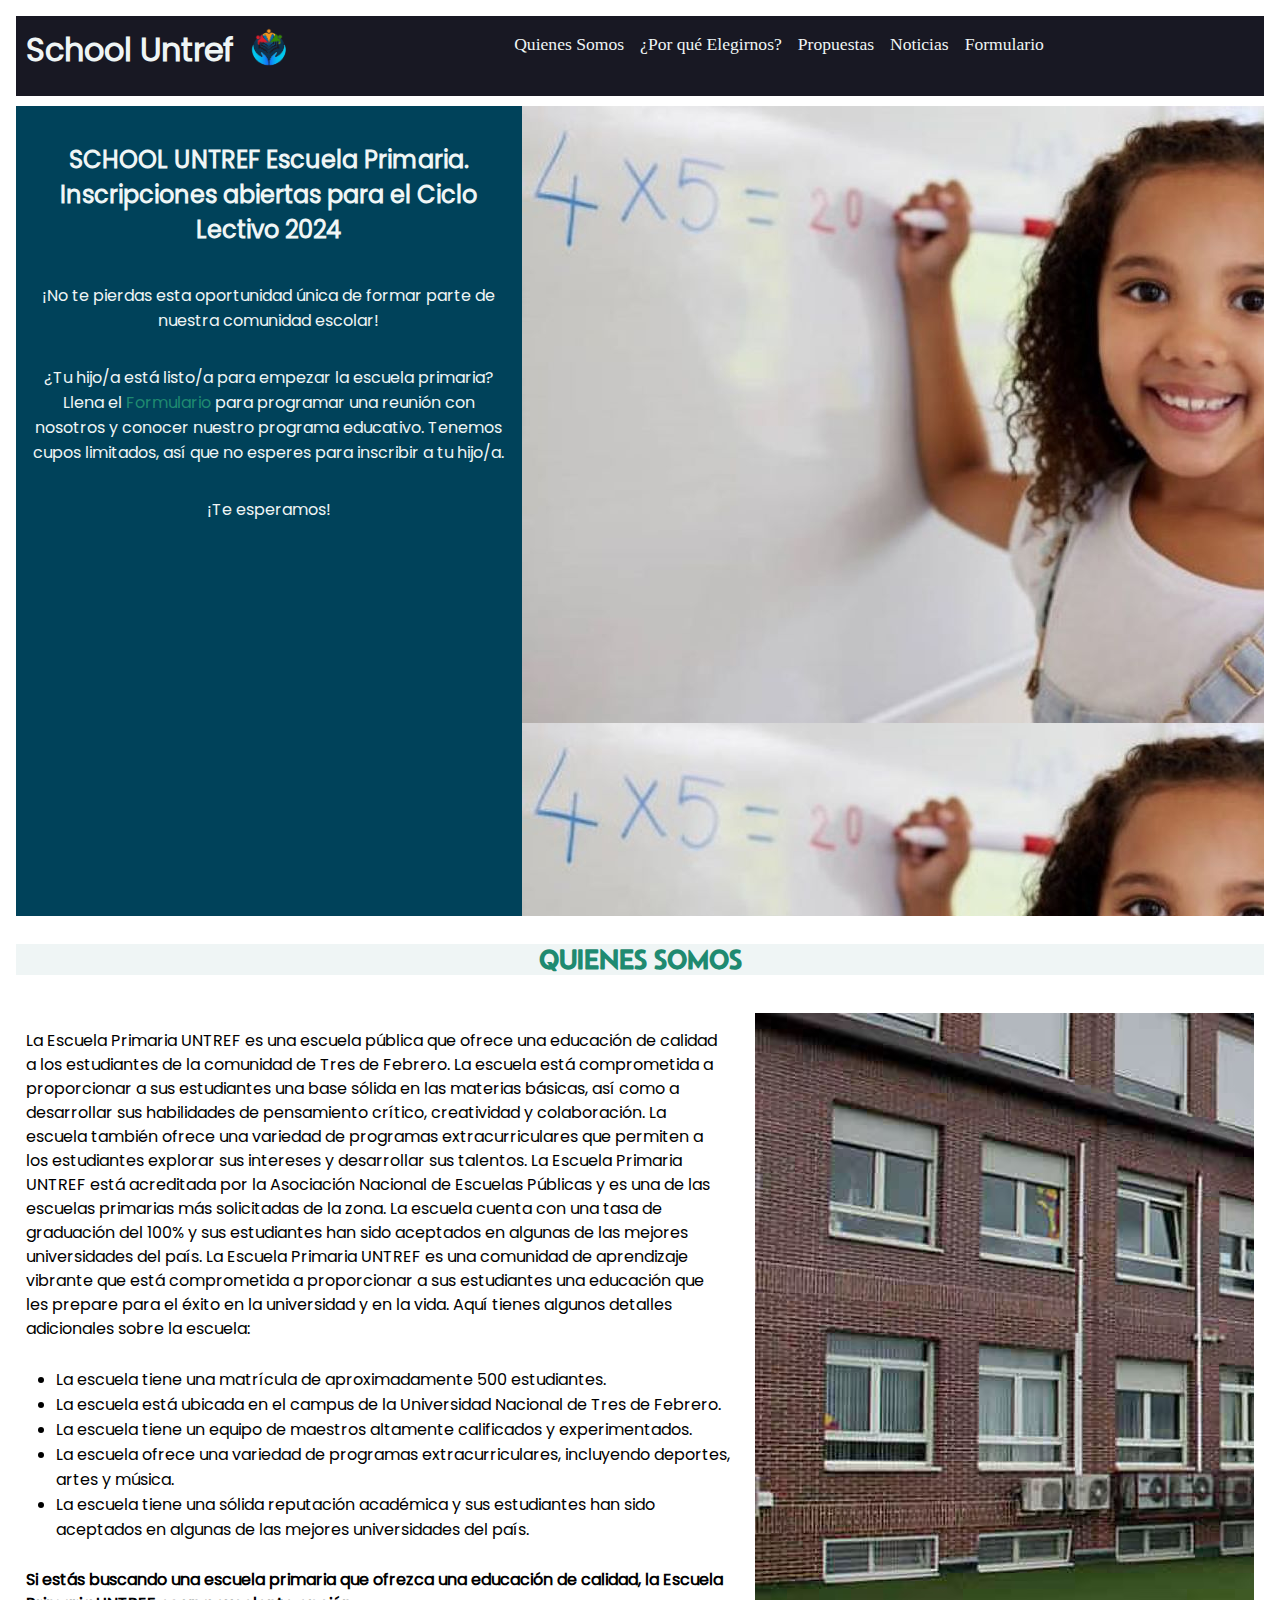
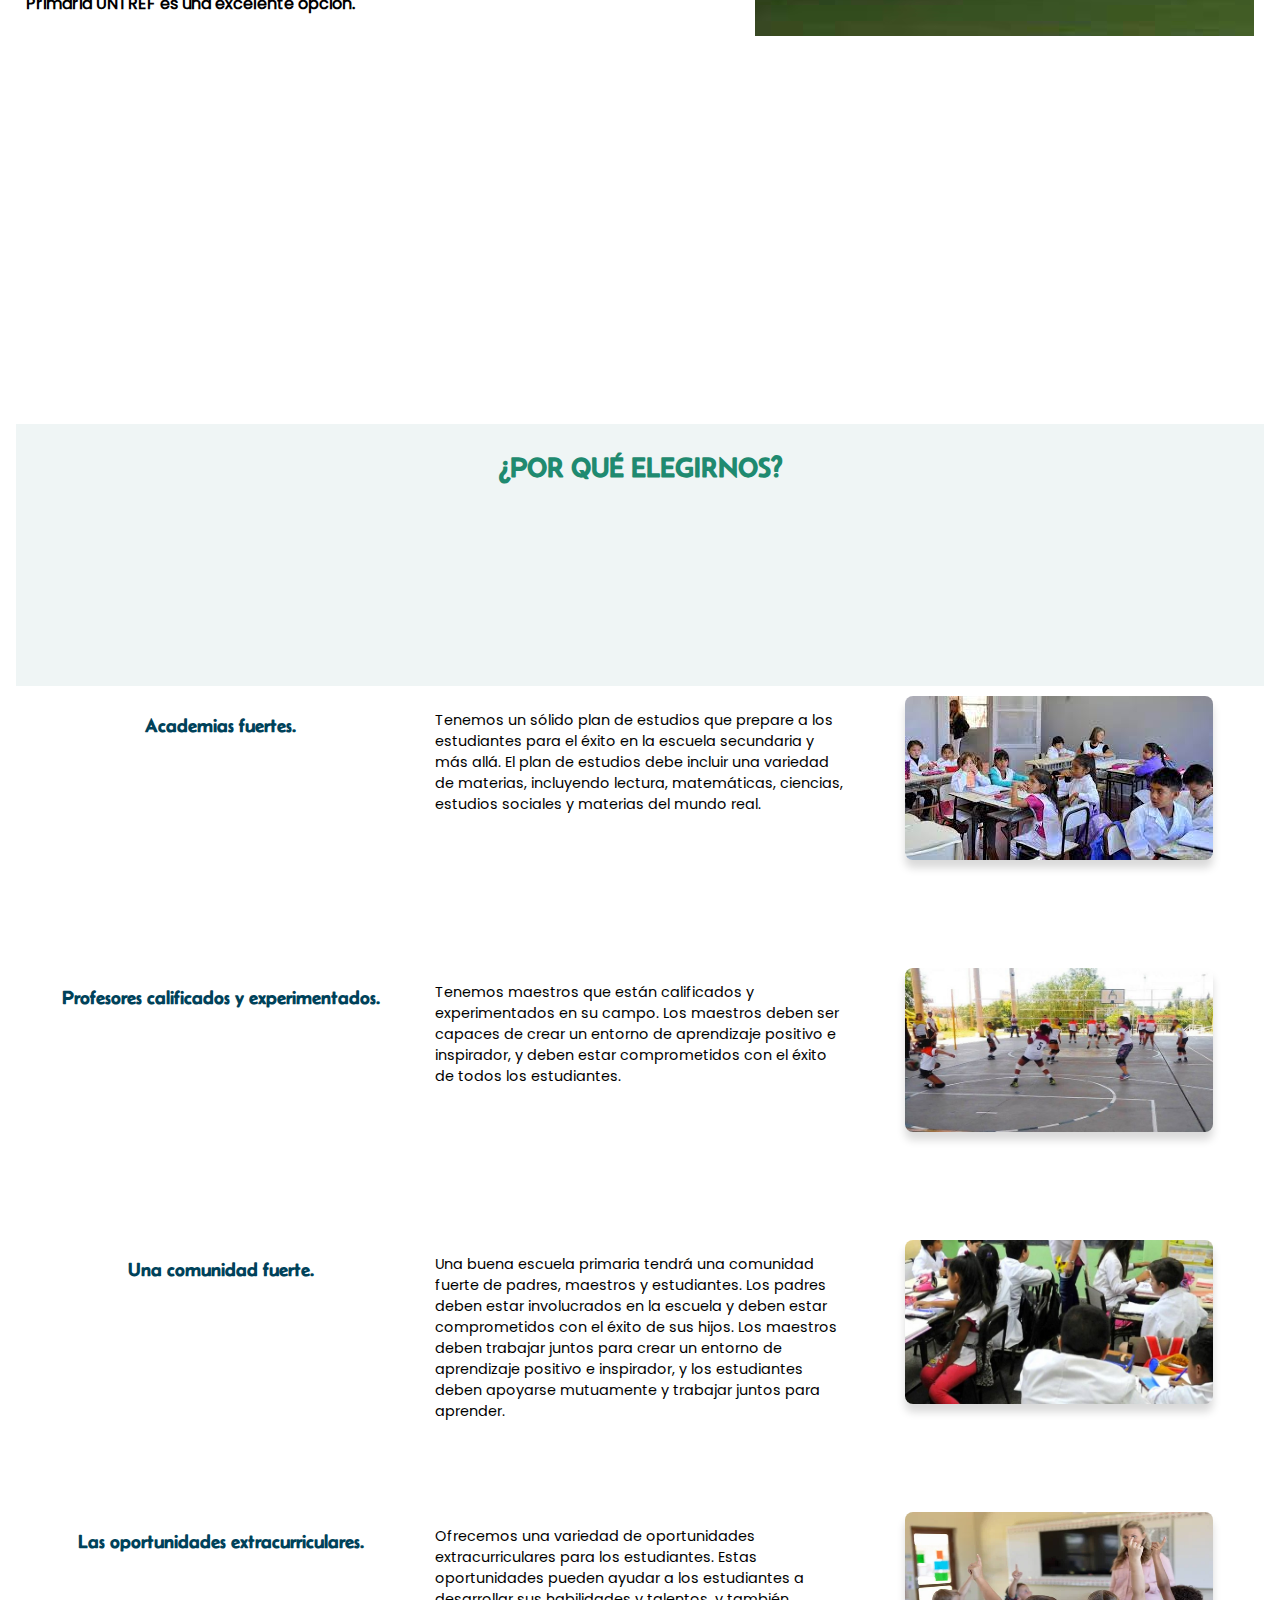
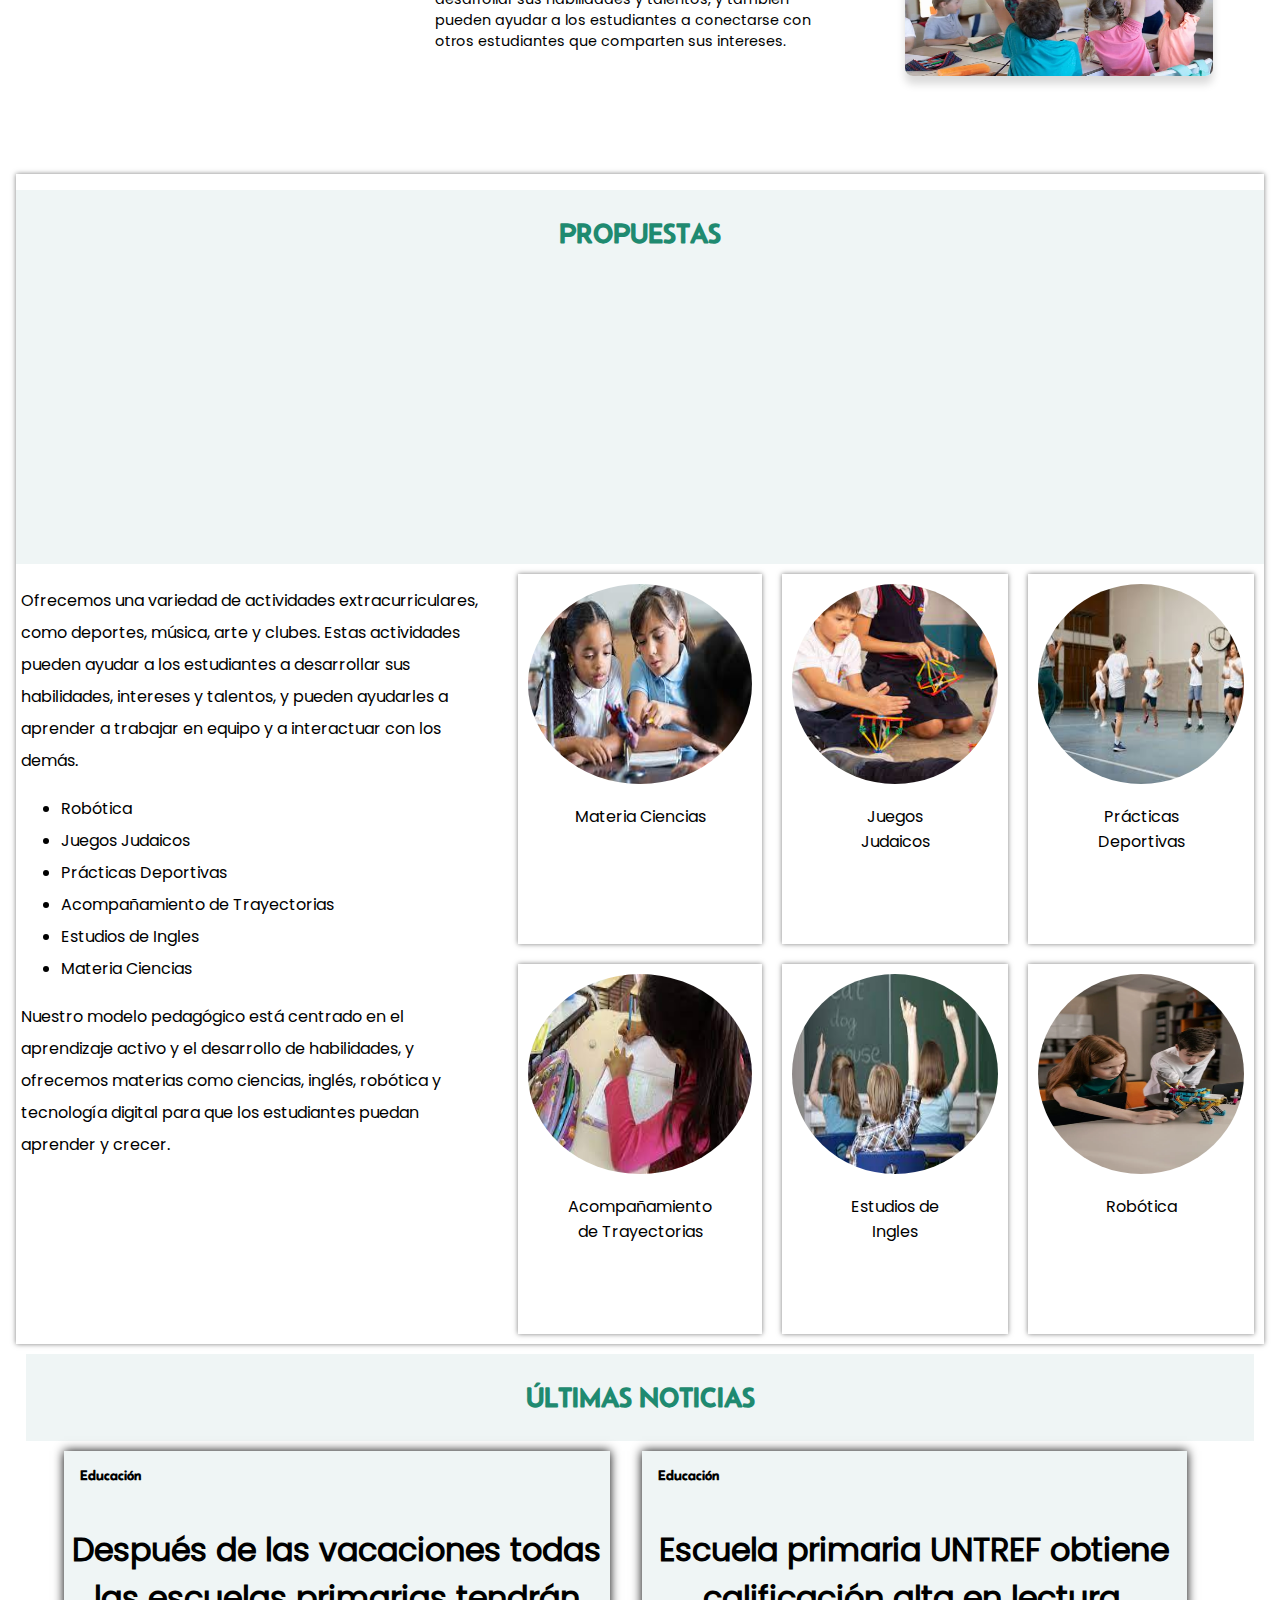
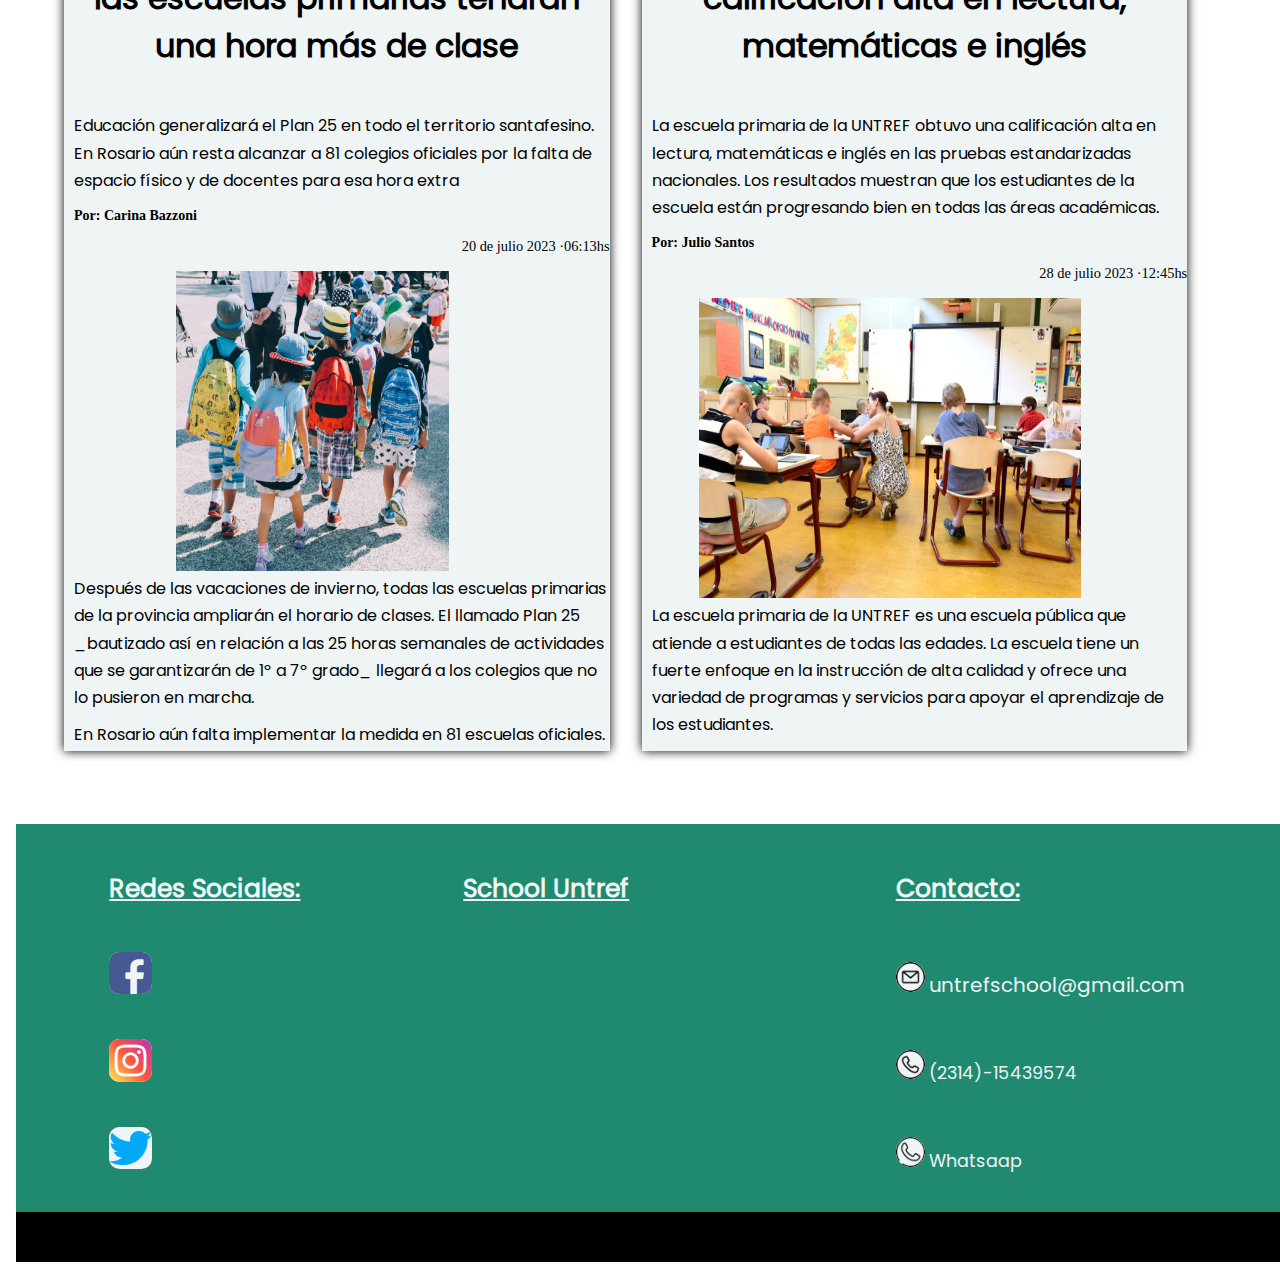
<file: Index.html>
<!DOCTYPE html>
<html lang="es">
<head>
    <meta charset="UTF-8">
    <meta name="viewport" content="width=device-width, initial-scale=1.0">
    <meta name="description" content="Sitio de la Escuela Primaria School Untref, de la Ciudad 3 de Febrero.Si estás buscando una escuela primaria que ofrezca una educación de calidad, la Escuela Primaria UNTREF es una excelente opción.">
    <meta name="author" content="Manuel Obregoso">
    <title>School Primary</title>
    <link rel="stylesheet" href="style.scss">
    <link rel="stylesheet" href="style.css">
    <link rel="stylesheet" href="form.html">
</head>
<body>
  <!-- Header + Barra de Navegación -->
    <header class="encab">
        
        <div class="info-school">
            <h1 class="tit-nav"><a class="tit-nav-a" href="./Index.html">School Untref</a></h1>
            <img class="img-nav" src="./Elementos/Fotos/logo.png" alt="logo de la institución">
        </div>

        <nav class="navegador">
            <a class="ini-a" href="#QS">Quienes Somos</a>
            <a class="pq-a" href="#sect2">¿Por qué Elegirnos?</a>
            <a class="pr-a" href="#sect3">Propuestas</a>
            <a class="not-a" href="#sect4-news">Noticias</a>
            <a class="con-a" href="./form.html">Formulario</a>
        </nav>
    </header>
    <!--  Portada -->
    <main class="portada">
        <div class="info">
            <h2 class="h2-p">
                SCHOOL UNTREF
                Escuela Primaria. Inscripciones abiertas para el Ciclo Lectivo 2024 
            </h2>
            
            <p class="p1-p">¡No te pierdas esta oportunidad única de formar parte de nuestra comunidad escolar!</p>
            <p class="p2-p">¿Tu hijo/a está listo/a para empezar la escuela primaria?

                Llena el <a class="form-a" href="./form.html">Formulario</a> para programar una reunión con nosotros y conocer nuestro programa educativo. Tenemos cupos limitados, así que no esperes para inscribir a tu hijo/a.</p>
                
                <p class="p3-p">¡Te esperamos!</p>
        </div>

        <div class="imagen">
            
        </div>
    </main>
    
    <!-- Quienes Somos -->
    <section id="QS" class="descrip">
        <div  class="tit1-qs"><h3>QUIENES SOMOS</h3></div>
       <!-- Contenedor de información e imagenes -->
        <div class="info-img">
            <!-- cont- Información -->
            <div class="info-qs">
                <p class="p1-qs">
                    La Escuela Primaria UNTREF es una escuela pública que ofrece una educación de calidad a los estudiantes de la comunidad de Tres de Febrero. La escuela está comprometida a proporcionar a sus estudiantes una base sólida en las materias básicas, así como a desarrollar sus habilidades de pensamiento crítico, creatividad y colaboración. La escuela también ofrece una variedad de programas extracurriculares que permiten a los estudiantes explorar sus intereses y desarrollar sus talentos.
                    La Escuela Primaria UNTREF está acreditada por la Asociación Nacional de Escuelas Públicas y es una de las escuelas primarias más solicitadas de la zona. La escuela cuenta con una tasa de graduación del 100% y sus estudiantes han sido aceptados en algunas de las mejores universidades del país.
                    La Escuela Primaria UNTREF es una comunidad de aprendizaje vibrante que está comprometida a proporcionar a sus estudiantes una educación que les prepare para el éxito en la universidad y en la vida.
                    Aquí tienes algunos detalles adicionales sobre la escuela:</p>
                    <ul class="ul-qs">
                        <li>La escuela tiene una matrícula de aproximadamente 500 estudiantes.</li>
                        <li>La escuela está ubicada en el campus de la Universidad Nacional de Tres de Febrero.</li>
                        <li>La escuela tiene un equipo de maestros altamente calificados y experimentados.</li>
                        <li>La escuela ofrece una variedad de programas extracurriculares, incluyendo deportes, artes y música.</li>
                        <li>La escuela tiene una sólida reputación académica y sus estudiantes han sido aceptados en algunas de las mejores universidades del país.</li>
                    </ul>
                <p class="p2-qs">Si estás buscando una escuela primaria que ofrezca una educación de calidad, la Escuela Primaria UNTREF es una excelente opción.</p>            
            </div>
            <!-- Contenedor de Imagenes -->
            <div class="img-qs">
                <div class="cont-img">
                    <img class="img-2" src="./Elementos/Fotos/QS/Frente escuela.avif" alt="frente de ladrillos colorados de la escuela">
                    <!-- <img class="img-1" src="./Elementos/Fotos/QS/Niños-en-el-colegio.jpg" alt="">    -->
                </div>
            </div>
        </div>
    </section>
    <!-- ¿Por qué elegirnos? -->
    <section id="sect2" class="sect2">
        <div class="c1"><h3>¿POR QUÉ ELEGIRNOS?</h3></div>
        <div class="tit1-s2"><h3>Academias fuertes.</h3></div>
        <div class="c2"><p class="p-s2">Tenemos un sólido plan de estudios que prepare a los estudiantes para el éxito en la escuela secundaria y más allá. El plan de estudios debe incluir una variedad de materias, incluyendo lectura, matemáticas, ciencias, estudios sociales y materias del mundo real.</p></div>
        <div class="c3"><img class="img-s2"  src="./Elementos/Fotos/porque/r1.jpg" alt="alumnos sentados prestanto atención en clase"></div>
        <div class="c4"><img class="img-s2" src="./Elementos/Fotos/porque/r2.jpg" alt="alumnos en educación fisica en una cancha de basquet"></div>
        <div class="tit2-s2"><h3>Profesores calificados y experimentados.</h3></div>
        <div class="c5"><p class="p-s2"> Tenemos maestros que están calificados y experimentados en su campo. Los maestros deben ser capaces de crear un entorno de aprendizaje positivo e inspirador, y deben estar comprometidos con el éxito de todos los estudiantes.</p></div>
        <div class="tit3-s2"><h3>Una comunidad fuerte.</h3></div> 
        <div class="c6"><p class="p-s2"> Una buena escuela primaria tendrá una comunidad fuerte de padres, maestros y estudiantes. Los padres deben estar involucrados en la escuela y deben estar comprometidos con el éxito de sus hijos. Los maestros deben trabajar juntos para crear un entorno de aprendizaje positivo e inspirador, y los estudiantes deben apoyarse mutuamente y trabajar juntos para aprender.</p></div>
        <div class="c7"><img class="img-s2" src="./Elementos/Fotos/porque/r3.jpg" alt="alumnos en clase trabajando en grupos"></div>  
        <div class="tit4-s2"><h3>Las oportunidades extracurriculares.</h3></div>
        <div class="c8"><p class="p-s2">Ofrecemos una variedad de oportunidades extracurriculares para los estudiantes. Estas oportunidades pueden ayudar a los estudiantes a desarrollar sus habilidades y talentos, y también pueden ayudar a los estudiantes a conectarse con otros estudiantes que comparten sus intereses.</p></div>
        <div class="c9"><img class="img-s2" src="./Elementos/Fotos/porque/extracurricular.jpg" alt="alumnos en clase levantando la mano para contestar alguna pregunta qe realizó la maestra"></div>
        
         
    </section>
    
    <!-- Propuestas -->
   <section id="sect3" class="cards"> 
        <div class="tit-s3"><h3>PROPUESTAS</h3></div>
        <div class="c1-cards"><p>Ofrecemos una variedad de actividades extracurriculares, como deportes, música, arte y clubes. Estas actividades pueden ayudar a los estudiantes a desarrollar sus habilidades, intereses y talentos, y pueden ayudarles a aprender a trabajar en equipo y a interactuar con los demás.
            <ul>
                <li>Robótica</li>
                <li>Juegos Judaicos</li>
                <li>Prácticas Deportivas</li>
                <li>Acompañamiento de Trayectorias</li>
                <li>Estudios de Ingles</li>
                <li>Materia Ciencias</li>
            </ul>
            <p class="p-p">
                Nuestro modelo pedagógico está centrado en el aprendizaje activo y el desarrollo de habilidades, y ofrecemos materias como ciencias, inglés, robótica y tecnología digital para que los estudiantes puedan aprender y crecer.
            </p>
        </p></div>
        
        <div class="card6"><img class="img-s3" src="./Elementos/Fotos/propuestas/robotica3.webp" alt="imagen muestra a una alumna y a un alumno trabajando con un robot en clases"><figure>Robótica</figure></div>
        <div class="card2"><img class="img-s3" src="./Elementos/Fotos/propuestas/juegos.jpg" alt="alumnos jugando en clase sentados en el piso"><figure>Juegos Judaicos</figure></div>
        <div class="card3"><img class="img-s3" src="./Elementos/Fotos/propuestas/deportes.jpg" alt="alumnos con remeras blancas en clase de gimnasia"><figure>Prácticas Deportivas</figure></div>  
        <div class="card4"><img class="img-s3" src="./Elementos/Fotos/propuestas/acompañamiento.jpg" alt="alumna realizando deberes en su cuaderno"><figure>Acompañamiento de Trayectorias</figure></div> 
        <div class="card5"><img class="img-s3" src="./Elementos/Fotos/propuestas/ingles.jpg" alt="alumnos de espalda levantando la mano"><figure>Estudios de Ingles</figure></div>
        <div class="card1"><img class="img-s3" src="./Elementos/Fotos/propuestas/ciencias.jpg" alt="dos alumnas realizando un trabajo de ciencias"><figure>Materia Ciencias</figure></div>        
   </section>
           
    <!--Noticias  -->
        
   <section class="news" id="sect4-news">
        <div class="tit-s4"><h3>ÚLTIMAS NOTICIAS</h3></div>

        <div class="noticias" >
      
        <!-- Noticia 1 -->
            <article class="not1">

                <h6 class="seccion-n1">Educación</h6>
                <h4 class="tit-n1">Después de las vacaciones todas las escuelas primarias tendrán una hora más de clase</h4>
                <p class="p1-n1">Educación generalizará el Plan 25 en todo el territorio santafesino. En Rosario aún resta alcanzar a 81 colegios oficiales por la falta de espacio físico y de docentes para esa hora extra</p>
                <p class="autor-n1">Por: Carina Bazzoni <p class="date-n1">20 de julio 2023
                    ·06:13hs</p></p>
            
                <img class="img-n1" src="./Elementos/Fotos/Noticias/noticias.jpg" alt="alumnos caminando haciea la escuela con sus gorras y sus mochilas">
                <p class="p2-n1">Después de las vacaciones de invierno, todas las escuelas primarias de la provincia ampliarán el horario de clases. El llamado Plan 25 _bautizado así en relación a las 25 horas semanales de actividades que se garantizarán de 1º a 7º grado_ llegará a los colegios que no lo pusieron en marcha. 
                <p class="p3-n1"> En Rosario aún falta implementar la medida en 81 escuelas oficiales. La ausencia de aulas disponibles o las dificultades para conseguir docentes son los obstáculos más frecuentes. 
                    De acuerdo a datos del Ministerio de Educación de la provincia, actualmente el 70 por ciento de las 1.440 escuelas primarias públicas santafesinas ya implementó una hora más de clases por día. En el caso de las escuelas privadas el porcentaje es menor, pero la idea es avanzar para que en agosto todos los alumnos de primaria asistan a la escuela 25 horas por semana.</p> 
                    <p class="p4-n1">Las mayores dificultades para la puesta en marcha del programa se registraron en Rosario, "donde ha sido más complejo por el volumen de las escuelas, la cantidad de alumnos y de establecimientos que comparten edificios", reconoció el subsecretario de Educación Primaria, Ubaldo López. En total, son 81 las escuelas oficiales que aún no extendieron su horario escolar.  </p> 
                    <p class="p5-n1">El funcionario se reunirá este jueves con supervisores, coordinadores pedagógicos y equipos educativos de la Región VI para analizar "caso por caso" qué estrategias tomar para que el alumnado pueda acceder a más tiempo de enseñanza.    
                    En general, comentó el funcionario, las dificultades más frecuentes están relacionados con la falta de docentes para cubrir las horas. "Muchos las toman y renuncian cuando encuentran reemplazos de larga duración que coinciden en el mismo horario", explicó.
                    </p>
                    <p class="p6-n1">El otro inconveniente es cómo acomodar los espacios en los edificios escolares que son compartidos entre varias instituciones para encontrar aulas libres donde desarrollar los talleres de lectura, escritura, ciencias o resolución de problemas matemáticos, de acuerdo a cada uno de los días de la semana.
                    El programa de jornada extendida denominado Plan 25 comenzó a implementarse en octubre del año pasado en 800 escuelas rurales de la provincia. De ahí en más, se fue extendiendo al resto de las escuelas santafesinas. En marzo pasado, cuando comenzaron las clases, un tercio de los colegios de Rosario ya contaba con una hora más de clases por día.</p>
               
                    <p class="p7-n1">Ahora, el objetivo de Educación es extender esta modalidad para que el cien por ciento de las escuelas primarias cuente con cinco horas diarias.
                    "Son horas pensadas para favorecer la enseñanza de lengua y matemática con propuestas y modalidades diferentes", comentó López y apuntó que seguramente esto se verá reflejado en los resultados de evaluación de la calidad educativa 2023.</p>
            
                    <cite>https://www.lacapital.com.ar/la-ciudad/despues-las-vacaciones-todas-las-escuelas-primarias-tendran-una-hora-mas-clase-n10077965.html</cite>
            </article>
        <!-- Noticia 2 -->
            <article class="not2">
                <h6 class="seccion-n2">Educación</h6>
                 <h4 class="tit-n2">Escuela primaria UNTREF obtiene calificación alta en lectura, matemáticas e inglés</h4>
                <p class="p1-n2">La escuela primaria de la UNTREF obtuvo una calificación alta en lectura, matemáticas e inglés en las pruebas estandarizadas nacionales. Los resultados muestran que los estudiantes de la escuela están progresando bien en todas las áreas académicas.</p>
                <p class="autor-n2">Por: Julio Santos <p class="date-n1">28 de julio 2023
                ·12:45hs</p></p>
            
                <img class="img-n2" src="./Elementos/Fotos/Noticias/noti2.jpeg" alt="maestra ayudando a un alumno a realizar la tarea">
                <p class="p2-n2">La escuela primaria de la UNTREF es una escuela pública que atiende a estudiantes de todas las edades. La escuela tiene un fuerte enfoque en la instrucción de alta calidad y ofrece una variedad de programas y servicios para apoyar el aprendizaje de los estudiantes.</p>
                <p class="p3-n2"> Los resultados de las pruebas son un testimonio del duro trabajo y la dedicación de los estudiantes, maestros y personal de la escuela primaria de la UNTREF. La escuela está comprometida a proporcionar a sus estudiantes una educación de alta calidad que les prepare para el éxito en la escuela secundaria y en la universidad.
                    Aquí están algunos de los factores que contribuyen a los altos resultados académicos de la escuela primaria de la UNTREF:
                    </p> 
                    
                        <ul>
                            <li>.Un fuerte enfoque en la instrucción de alta calidad</li>
                            <li>Una variedad de programas y servicios para apoyar el aprendizaje de los estudiantes</li>
                            <li>Un personal dedicado y experimentado</li>
                            <li>Una comunidad escolar solidaria</li>
                        </ul>
                <p class="p5-n2">La escuela primaria de la UNTREF es una escuela de excelencia que ofrece a sus estudiantes una educación de alta calidad que les prepara para el éxito.
                </p>
                    
               
                
            
                <cite>Texto Generado desde "Google Bard"</cite>
            </article>
        </div>
        
    </section>
    <!--Footer  -->
    <footer class="footer">
        <!-- Redes Sociales -->
        <div class="foot_div-img">
            <h4 class="foot-h4 red">Redes Sociales:</h4>
            <div class="foot_div-red">
                <a href="https://www.facebook.com/" target="_blank"><img class="foot-img" src="./Elementos/Fotos/iconos/facebook.png" alt="Logo de Facebook" width="20%"></a>
            </div>
            <div class="foot_div-red">
                <a href="https://www.instagram.com/" target="_blank"><img class="foot-img" src="./Elementos/Fotos/iconos/instagram.png" alt="Logo de Instagram" width="20%"></a>
            </div>
            <div class="foot_div-red">
                <a href="https://twitter.com/" target="_blank"><img class="foot-img" src="./Elementos/Fotos/iconos/gorjeo.png" alt="Logo de Twitter" width="20%"></a>
            </div>  
        </div>
        <!-- MAPS -->
        <div class="foot_div-ubic">
            <h4 class="foot-h4">School Untref</h4>
            <div class="foot-ubic"><iframe class="maps" src="https://www.google.com/maps/embed?pb=!1m18!1m12!1m3!1d22090.407665800874!2d-58.585116837650055!3d-34.61026159042124!2m3!1f0!2f0!3f0!3m2!1i1024!2i768!4f13.1!3m3!1m2!1s0x95bcb8225324cab5%3A0x4aecf8571627c20b!2sInstituto%20Evang%C3%A9lico%20Americano%20Caseros!5e0!3m2!1ses-419!2sar!4v1690475987757!5m2!1ses-419!2sar" width="600" height="450" style="border:0;" allowfullscreen="" loading="lazy" referrerpolicy="no-referrer-when-downgrade"></iframe></div>

        </div>
        <!-- Contactos -->
        <div class="foot_div-contac">
            <h4 class="foot-h4 contacto">contacto:</h4>
            <div class="foot-contac">
                <img class="foot-icon" src="./Elementos/Fotos/iconos/email.png" alt="logo de correo electrónico" width="7%">
                <span class="foot-span">untrefschool@gmail.com</span>
            </div>
            <div class="foot-contac">
                <img class="foot-icon" src="./Elementos/Fotos/iconos/llamada.png" alt="Logo identificando llamadas de tel" width="7%">
                <span class="foot-span"><a href="tel:5492314439574">(2314)-15439574</a></span>
            </div>
            <div class="foot-contac">
                <img class="foot-icon" src="./Elementos/Fotos/iconos/whatsapp (2).png" alt="logo de mensajes de whatsaap" width="7%">
                <span class="foot-span"><a href="https://web.whatsapp.com/5492314439574">Whatsaap</a></span>
            </div>
        </div>
    </footer>
    

</body>
</html>
</file>
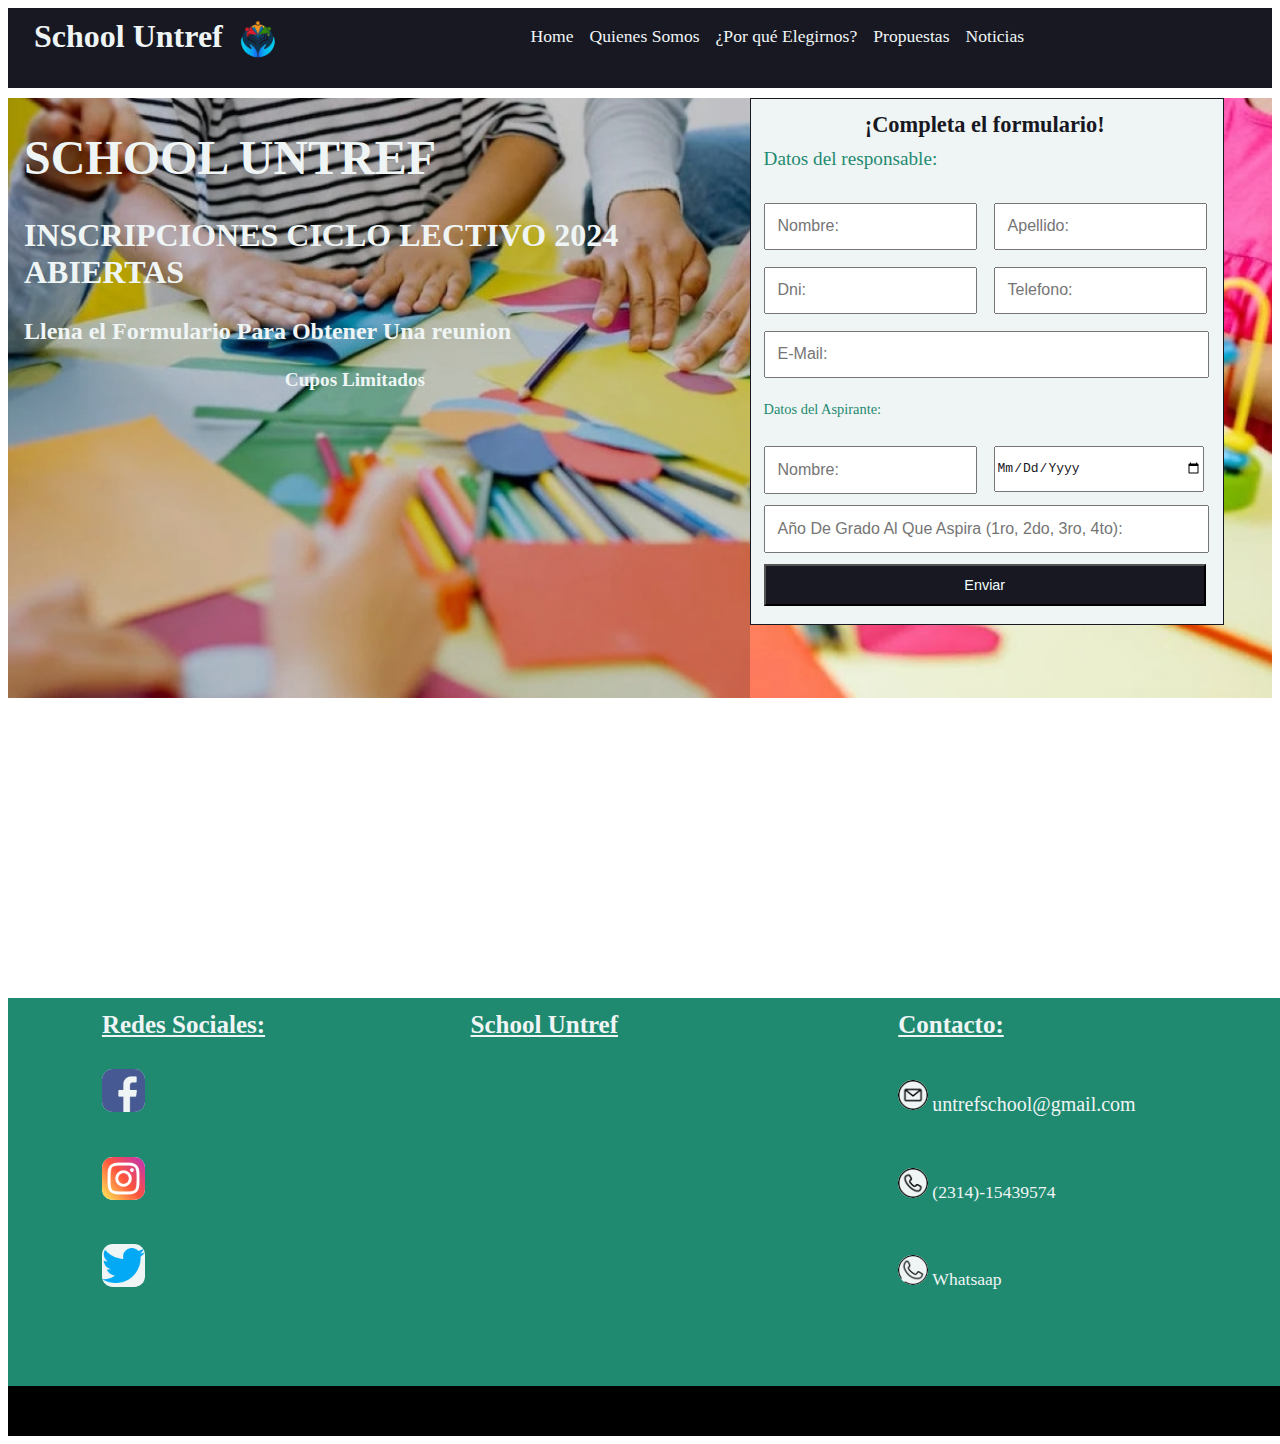
<file: form.html>
<!DOCTYPE html>
<html lang="es">
<head>
    <meta charset="UTF-8">
    <meta name="viewport" content="width=device-width, initial-scale=1.0">
    <title>Contacto</title>
    <link rel="stylesheet" href="form.scss">
    <link rel="stylesheet" href="form.css">
    <link rel="stylesheet" href="Index.html">
</head>
<body>
    <!-- HEADER -->
     <header class="encab">
        
        <div class="info-school">
            <h1 class="tit-nav">School Untref</h1>
            <img class="img-nav" src="./Elementos/Fotos/logo.png" alt="">
        </div>

        <nav class="navegador">
            <a href="./Index.html">Home</a>
            <a class="ini-a" href="./Index.html#QS">Quienes Somos</a>
            <a class="pq-a" href="./Index.html#sect2">¿Por qué Elegirnos?</a>
            <a class="pr-a" href="./Index.html#sect3">Propuestas</a>
            <a class="not-a" href="./Index.html#sect4-news">Noticias</a>
            
        </nav>
    </header>





    <!-- FORMULARIO -->
    <section class="formulario">
        
        <div class="container">
            <div class="info-form">
                <h1>SCHOOL UNTREF</h1>
                <h2>INSCRIPCIONES CICLO LECTIVO 2024 ABIERTAS</h2>
                <h3>Llena el Formulario Para Obtener Una reunion</h3>
                <p class="p-info">Cupos Limitados</p>
            </div>
            
            <form class="form" action="https://formsubmit.co/manuelobregoso@gmail.com" method="POST">
                
                <div class="form__div">
                    <div class="div_input">
                        <h4 class="form-h4">¡Completa el formulario!</h4>
                        <p class="form-p">Datos del responsable:</p>
                    </div>
                    <div class="div_input">
                        <label for="nombre"></label>
                        <input type="text" name="nombre" placeholder="nombre:" required>
                    </div>
                    <div class="div_input">
                        <label for="apellido"></label>
                        <input type="text" name="apellido" placeholder="apellido:" required>
                    </div>
                    <div class="div_input">
                        <label for="dni"></label>
                        <input type="tel" name="dni" placeholder="dni:" required>
                    </div>   
                    <div class="div_input">
                        <label for="tel"></label>
                        <input type="text" name="tel" placeholder="telefono:" required>
                    </div>
                    <div class="div_input">
                        <label for="email"></label>
                        <input type="email" name="email" placeholder="e-mail:" required>
                    </div>
        
        
                </div>
                <div class="form__div-alum">
                    <div class="div_input-alum">
                        <p class="form-p ">Datos del Aspirante:</p>
                    </div>
                    <div class="div_input-alum">
                        <label for="name"></label>
                        <input type="text" name="name" placeholder="nombre:" required>
                    </div>
                    <div class="div_input-alum fecnac">
                        <label for="fecha"></label>
                        <input type="date" name="fecha" placeholder="fecha de nacimiento" required>
                    </div>
                    <div class="div_input-alum">
                        <label for="año"></label>
                        <input type="text" name="año" placeholder="Año de Grado al que aspira (1ro, 2do, 3ro, 4to):" maxlength="6" minlength="1" required>
                    </div>
                    <div class="div_input-alum">
                        <input class="input-boton" type="submit" value="enviar">
                        
                    </div>
        
        
        
        
                </div>
            </form>
        </div>
    </section>
    <footer class="footer">
        <!-- Redes Sociales -->
        <div class="foot_div-img">
            <h4 class="foot-h4 red">Redes Sociales:</h4>
            <div class="foot_div-red">
                <a href="https://www.facebook.com/" target="_blank"><img class="foot-img" src="./Elementos/Fotos/iconos/facebook.png" alt="logo de facebook" width="20%"></a>
            </div>
            <div class="foot_div-red">
                <a href="https://www.instagram.com/" target="_blank"><img class="foot-img" src="./Elementos/Fotos/iconos/instagram.png" alt="logo de instagram" width="20%"></a>
            </div>
            <div class="foot_div-red">
                <a href="https://twitter.com/" target="_blank"><img class="foot-img" src="./Elementos/Fotos/iconos/gorjeo.png" alt="logo de twitter" width="20%"></a>
            </div>  
        </div>
        <!-- MAPS -->
        <div class="foot_div-ubic">
            <h4 class="foot-h4 h4-maps">School Untref</h4>
            <div class="foot-ubic"><iframe class="maps" src="https://www.google.com/maps/embed?pb=!1m18!1m12!1m3!1d22090.407665800874!2d-58.585116837650055!3d-34.61026159042124!2m3!1f0!2f0!3f0!3m2!1i1024!2i768!4f13.1!3m3!1m2!1s0x95bcb8225324cab5%3A0x4aecf8571627c20b!2sInstituto%20Evang%C3%A9lico%20Americano%20Caseros!5e0!3m2!1ses-419!2sar!4v1690475987757!5m2!1ses-419!2sar" width="600" height="450" style="border:0;" allowfullscreen="" loading="lazy" referrerpolicy="no-referrer-when-downgrade"></iframe></div>

        </div>
        <!-- Contactos -->
        <div class="foot_div-contac">
            <h4 class="foot-h4 contacto">contacto:</h4>
            <div class="foot-contac">
                <img class="foot-icon" src="./Elementos/Fotos/iconos/email.png" alt="logo de correo electrónico" width="7%">
                <span class="foot-span">untrefschool@gmail.com</span>
            </div>
            <div class="foot-contac">
                <img class="foot-icon" src="./Elementos/Fotos/iconos/llamada.png" alt="logo que identifica hacer llamadas" width="7%">
                <span class="foot-span"><a href="tel:5492314439574">(2314)-15439574</a></span>
            </div>
            <div class="foot-contac">
                <img class="foot-icon" src="./Elementos/Fotos/iconos/whatsapp (2).png" alt="logo de whatsaap" width="7%">
                <span class="foot-span"><a href="https://web.whatsapp.com/5492314439574" target="_blank">Whatsaap</a></span>
            </div>
        </div>
    </footer>    
</body>
</html>
</file>
<file: style.css>
a {
  text-decoration: none;
}

@font-face {
  font-family: poppins;
  src: url(./Elementos/Fuentes/Poppins/Poppins-Regular.ttf);
}
@font-face {
  font-family: belanosima;
  src: url(./Elementos/Fuentes/Belanosima/Belanosima-Regular.ttf);
}
body {
  margin: 1rem;
}

section[id] {
  scroll-margin-top: 80px;
}

.encab {
  width: 100%;
  height: 70px;
  background-color: #181823;
  position: sticky;
  top: 0;
  scroll-behavior: smooth;
  padding-top: 10px;
  margin-bottom: 10px;
}

.navegador {
  display: flex;
  flex-direction: row;
  justify-content: center;
  gap: 1rem;
  padding-top: 0.5rem;
}

.info-school {
  float: left;
  padding-left: 10px;
}

.img-nav {
  display: inline;
  width: 50px;
  height: 50px;
  float: right;
  padding-left: 10px;
}

a {
  font-size: 1.1rem;
  color: #EFF5F5;
}

a:hover {
  background-color: #00425A;
  color: #EFF5F5;
}

.tit-nav {
  display: inline;
  font-size: 2rem;
  font-family: "poppins";
  color: #EFF5F5;
}

.tit-nav-a {
  font-size: 2rem;
  font-family: "poppins";
  color: #EFF5F5;
}

.tit-nav-a:hover {
  background-color: #EFF5F5;
  color: #181823;
}

.form-a {
  color: #1F8A70;
  font-size: 1rem;
}

.portada {
  display: flex;
  justify-content: flex-start;
  flex-direction: row;
  width: 100%;
  height: 90vh;
}

.info {
  display: flex;
  flex-direction: column;
  justify-content: flex-start;
  align-items: center;
  width: 40%;
  border-style: none;
  color: #EFF5F5;
  background-color: #00425A;
  padding: 1rem;
}

.h2-p {
  font-size: 1.5rem;
  font-family: "poppins";
  text-align: center;
}

.p1-p, .p2-p, .p3-p {
  font-size: 1rem;
  font-family: "poppins";
  text-align: center;
}

.imagen {
  width: 60%;
  border-style: none;
  background-image: url(./Elementos/Fotos/Portada/alumna.jpg);
  padding: 1rem;
}

.descrip {
  display: block;
  width: 100%;
  height: 120vh;
}

.info-img {
  display: flex;
  width: 100%;
  height: 130vh;
  flex-direction: row;
  background-size: cover;
}

.img-qs {
  display: flex;
  flex-direction: column;
  width: 40%;
  height: 120vh;
  padding: 10px;
}

.info-qs {
  width: 60%;
  height: 140vh;
}

.cont-img {
  width: 100%;
  height: 120vh;
  overflow: hidden;
}

.img-1 {
  order: 2;
}

.img-2 {
  order: 1;
}

.tit1-qs {
  text-align: center;
  font-size: 1.5rem;
  color: #1F8A70;
  font-family: "belanosima";
  background-color: #EFF5F5;
}

.p1-qs, .p2-qs {
  max-width: 70ch;
  line-height: 1.5;
  padding: 10px;
  text-align: left;
  font-size: 1rem;
  font-family: "poppins";
}

.ul-qs {
  font-family: "poppins";
}

.p2-qs {
  font-weight: bold;
}

.sect2 {
  display: grid;
  width: 100%;
  height: 150vh;
  justify-content: center;
  gap: 10px;
  border-style: none;
  grid-template-columns: repeat(3, 1fr);
  grid-template-rows: repeat(5, 1fr);
  grid-template-areas: "c1 c1 c1" "t1 c2 c3" "t2 c5 c4" "t3 c6 c7" "t4 c8 c9";
}

.c1 {
  grid-area: c1;
  text-align: center;
  font-size: 1.5rem;
  color: #1F8A70;
  font-family: "belanosima";
  background-color: #EFF5F5;
}

.c2 {
  grid-area: c2;
}

.c3 {
  grid-area: c3;
  text-align: center;
}

.c2:hover, .c3:hover, .c4:hover, .c5:hover, .c6:hover, .c7:hover, .c8:hover, .c9:hover {
  transform: scale(1.1);
}

.c4 {
  grid-area: c4;
  text-align: center;
}

.c5 {
  grid-area: c5;
}

.c6 {
  grid-area: c6;
}

.c7 {
  grid-area: c7;
  text-align: center;
}

.c8 {
  grid-area: c8;
  text-align: center;
}

.c9 {
  grid-area: c9;
  text-align: center;
}

.tit1-s2 {
  grid-area: t1;
  text-align: center;
  font-family: "belanosima";
  font-size: 1rem;
  color: #00425A;
}

.tit2-s2 {
  grid-area: t2;
  text-align: center;
  font-family: "belanosima";
  font-size: 1rem;
  color: #00425A;
}

.tit3-s2 {
  grid-area: t3;
  text-align: center;
  font-family: "belanosima";
  font-size: 1rem;
  color: #00425A;
}

.tit4-s2 {
  grid-area: t4;
  text-align: center;
  font-family: "belanosima";
  font-size: 1rem;
  color: #00425A;
}

.img-s2 {
  width: 308px;
  height: 164px;
  border-radius: 8px;
  box-shadow: 0 8px 8px 0 rgba(0, 0, 0, 0.15);
}

.p-s2 {
  text-align: left;
  font-size: 0.9rem;
  font-family: "poppins";
}

.cards {
  display: grid;
  width: 100%;
  height: 130vh;
  justify-content: center;
  box-shadow: 0 0 5px 0 rgba(0, 0, 0, 0.5);
  grid-template-columns: repeat(5, 1fr);
  grid-template-rows: repeat(3, 1fr);
  grid-template-areas: "tc tc tc tc tc" "c1 c1 f1 f2 f3" "c1 c1 f4 f5 f6";
}

.tit-s3 {
  grid-area: tc;
  text-align: center;
  margin-top: 1rem;
  font-size: 1.5rem;
  color: #1F8A70;
  font-family: "belanosima";
  background-color: #EFF5F5;
}

.c1-cards {
  grid-area: c1;
  font-size: 1rem;
  font-family: "poppins";
  line-height: 2;
  max-width: 60ch;
  padding: 5px;
  margin-right: 10px;
  font-family: "poppins";
}

.card1 {
  grid-area: f1;
  box-shadow: 0 0 5px 0 rgba(0, 0, 0, 0.5);
  text-align: center;
  padding: 10px;
  margin: 10px;
}

.card2 {
  grid-area: f2;
  box-shadow: 0 0 5px 0 rgba(0, 0, 0, 0.5);
  padding: 10px;
  margin: 10px;
  text-align: center;
}

.card3 {
  grid-area: f3;
  box-shadow: 0 0 5px 0 rgba(0, 0, 0, 0.5);
  padding: 10px;
  margin: 10px;
  text-align: center;
}

.card4 {
  grid-area: f4;
  box-shadow: 0 0 5px 0 rgba(0, 0, 0, 0.5);
  padding: 10px;
  margin: 10px;
  text-align: center;
}

.card5 {
  grid-area: f5;
  box-shadow: 0 0 5px 0 rgba(0, 0, 0, 0.5);
  padding: 10px;
  margin: 10px;
  text-align: center;
}

.card6 {
  grid-area: f6;
  box-shadow: 0 0 5px 0 rgba(0, 0, 0, 0.5);
  padding: 10px;
  margin: 10px;
  text-align: center;
}

figure {
  font-family: "poppins";
}

.img-s3 {
  width: 100%;
  height: 200px;
  border-radius: 60%;
}

.news {
  display: flex;
  width: 100%;
  height: 120vh;
  flex-direction: column;
}

.noticias {
  display: flex;
  flex-direction: row;
  justify-content: center;
  width: 90%;
  height: 100vh;
  margin-left: 3rem;
  gap: 2rem;
}

.tit-s4 {
  font-size: 1.5rem;
  color: #1F8A70;
  font-family: "belanosima";
  text-align: center;
  background-color: #EFF5F5;
  margin: 10px;
}

.seccion-n1, .seccion-n2 {
  width: 100%;
  text-align: left;
  font-size: 0.9rem;
  font-family: "belanosima";
  margin: 1rem;
}

.autor-n1, .autor-n2 {
  text-align: left;
  font-size: 0.875rem;
  font-weight: bolder;
  padding-left: 10px;
}

.date-n1, .date-n2 {
  text-align: right;
  font-size: 0.9rem;
}

.not1, .not2 {
  width: 50%;
  height: auto;
  box-shadow: 0px 0px 10px 0px black;
  background-color: #EFF5F5;
  text-align: center;
}

.tit-n1, .tit-n2 {
  font-family: "poppins";
  font-size: 2rem;
  text-align: center;
  max-width: 70ch;
}

.p1-n1, .p2-n1, .p3-n1, .p4-n1, .p5-n1, .p6-n1, .p7-n1, .p1-n2, .p2-n2, .p3-n2, .p4-n2, .p5-n2, .p6-n2, .p7-n2 {
  font-size: 1rem;
  text-align: left;
  max-width: 65ch;
  line-height: 1.7;
  font-family: "poppins";
  padding-left: 10px;
  margin: 0 0 10px;
}

.img-n1 {
  width: 50%;
  height: 300px;
  margin-right: 3rem;
}

cite {
  max-width: 40ch;
  text-align: left;
  font-size: 1rem;
  font-family: "belanosima";
}

.img-n2 {
  width: 70%;
  height: 300px;
  margin-right: 3rem;
}

.not1, .not2 {
  overflow: scroll;
}

ul {
  font-size: 1rem;
  text-align: left;
  font-family: "poppins";
}

.footer {
  width: 100%;
  height: 350px;
  display: flex;
  flex-direction: row;
  justify-content: space-between;
  gap: 1%;
  background-color: #1F8A70;
  padding: 1%;
  padding-bottom: 2%;
  padding-left: 3.5rem;
  border-bottom: solid 50px;
  font-family: "poppins";
  font-size: 1rem;
}

.foot_div {
  width: 33%;
  height: 100%;
}

.foot_div-red {
  width: 100%;
  height: 25%;
}

.foot_div-img {
  width: 20%;
  height: 100%;
  padding-left: 3%;
}

.foot_div-ubic {
  width: 40%;
  height: 100%;
  text-align: center;
}

.foot_div-contac {
  width: 40%;
  height: 100%;
  padding-left: 10%;
}

.foot-ubic {
  width: 100%;
  height: 70%;
  border-radius: 5%;
  border: 2px;
}

.maps {
  width: 100%;
  height: 15.625rem;
  background-position: center;
  background-size: cover;
}

.foot-contac {
  width: 100%;
  height: 25%;
}

.foot-h4 {
  font-size: 25px;
  color: #EFF5F5;
  text-transform: capitalize;
  text-decoration: underline;
}

.foot-icon {
  margin-top: 5%;
  background-color: #EFF5F5;
  border-radius: 50%;
}

.foot-img {
  margin-top: 5%;
  background-color: #EFF5F5;
  border-radius: 25%;
}

.foot-span {
  color: #EFF5F5;
  font-size: 20px;
}

@media screen and (min-width: 320px) and (max-width: 358px) {
  body {
    margin: 0px;
  }
  h3 {
    font-size: 1rem;
  }
  section[id] {
    scroll-margin-top: 150px;
  }
  .encab {
    display: flex;
    flex-direction: row-reverse;
    justify-content: space-around;
    width: 100%;
    height: 150px;
  }
  .info-school {
    display: flex;
    flex-direction: column-reverse;
    justify-content: center;
    align-items: center;
  }
  .tit-nav {
    font-size: 0.8rem;
  }
  .tit-nav-a {
    font-size: 0.7rem;
  }
  .navegador {
    display: flex;
    flex-direction: column;
    justify-content: end;
    padding-left: 1rem;
    padding-bottom: 10px;
  }
  a {
    font-size: 0.5rem;
    text-align: center;
  }
  .portada {
    display: flex;
    flex-direction: column-reverse;
    width: 90%;
    height: 100vh;
    margin-left: 0.5rem;
    margin-right: 0.5rem;
  }
  .info {
    display: flex;
    justify-content: start;
    justify-items: start;
    width: 100%;
    height: 50vh;
  }
  .p1-p, .p2-p, .p3-p {
    font-size: 0.5rem;
  }
  .h2-p {
    font-size: 0.7rem;
  }
  .imagen {
    width: 100%;
    height: 50vh;
    background-position: center;
    background-size: cover;
  }
  .descrip {
    display: block;
    flex-direction: column;
    justify-content: center;
    width: 100%;
    height: 150vh;
  }
  .info-img {
    display: flex;
    flex-direction: column;
    width: 100%;
    height: 180vh;
  }
  .info-qs {
    width: 100%;
    order: 2;
  }
  .img-qs {
    display: flex;
    justify-content: center;
    align-items: center;
    width: 95%;
    height: 300px;
    padding-right: 16px;
    order: 1;
  }
  .cont-img {
    width: 100%;
    height: 300px;
  }
  .img-1 {
    display: none;
  }
  .tit1-qs {
    font-size: 0.8rem;
    text-align: center;
  }
  .p1-qs, .p2-qs {
    font-size: 0.5rem;
    max-width: 70ch;
    line-height: 1.7;
    padding: 10px;
    text-align: left;
    font-family: "poppins";
  }
  .ul-qs {
    font-family: "poppins";
    font-size: 0.5rem;
  }
  .sect2 {
    display: grid;
    width: 100%;
    height: 260vh;
    justify-content: center;
    justify-items: center;
    gap: 5px;
    margin-left: 1rem;
    margin-right: 1rem;
    grid-template-columns: repeat(1, 1fr);
    grid-template-rows: repeat(13, 1fr);
    grid-template-areas: "c1" "t1" "c2" "c3" "t2" "c5" "c4" "t3" "c6" "c7" "t4" "c8" "c9";
  }
  .c3 {
    text-align: center;
  }
  .c7 {
    text-align: center;
  }
  .p-s2 {
    text-align: left;
    font-size: 0.5rem;
    padding-right: 10px;
  }
  .c2:hover, .c3:hover, .c4:hover, .c5:hover, .c6:hover, .c7:hover, .c8:hover, .c9:hover {
    transform: none;
  }
  .cards {
    display: grid;
    width: 100%;
    height: 350vh;
    justify-content: center;
    grid-template-columns: repeat(1, 1fr);
    grid-template-rows: repeat(8, 1fr);
    grid-template-areas: "tc" "c1" "f1" "f2" "f3" "f4" "f5" "f6";
  }
  .img-s3 {
    width: 60%;
    height: 140px;
    border-radius: 50%;
    background-position: center;
    background-size: cover;
    padding: 10px;
  }
  .c1-cards {
    width: 98%;
    height: 50vh;
    grid-area: c1;
    box-shadow: 0 0 5px 0 rgba(0, 0, 0, 0.5);
    padding-top: 1rem;
    margin-right: 10px;
    font-size: 0.5rem;
    font-family: "poppins";
  }
  ul {
    font-size: 0.5rem;
    font-family: "poppins";
  }
  .card1, .card2, .card3, .card4, .card5, .card6 {
    width: 80%;
    height: 230px;
    margin-left: 1rem;
  }
  .news {
    width: 100%;
    height: 168vh;
    display: flex;
    flex-direction: column;
    margin: 0px;
    padding: 0px;
  }
  .noticias {
    width: 100%;
    height: 150vh;
    display: flex;
    flex-direction: column;
    justify-content: center;
    margin: 0px;
    padding: 0px;
  }
  .not1, .not2 {
    width: 100%;
    height: 100vh;
    margin: 0px;
    padding: 0px;
  }
  .img-n1, .img-n2 {
    width: 200px;
    height: 200px;
  }
  .tit-s4 {
    font-size: 1rem;
    color: #1F8A70;
    font-family: "belanosima";
  }
  .tit-n1, .tit-n2 {
    font-size: 0.8rem;
    text-align: center;
    max-width: 70ch;
  }
  .p1-n1, .p2-n1, .p3-n1, .p4-n1, .p5-n1, .p6-n1, .p7-n1, .p1-n2, .p2-n2, .p3-n2, .p4-n2, .p5-n2, .p6-n2, .p7-n2 {
    font-size: 0.6rem;
    text-align: left;
    max-width: 70ch;
    line-height: 1.5;
    text-indent: 16px;
    margin-top: 10px;
    margin-bottom: 10px;
  }
  cite {
    font-size: 0.4rem;
  }
  .footer {
    width: 98%;
    height: 490px;
    display: flex;
    flex-direction: column;
    margin-top: 10px;
    padding-left: 0rem;
    border-bottom: solid 50px;
  }
  .foot_div-img {
    display: flex;
    flex-direction: row-reverse;
    width: 100%;
    height: 60px;
    text-align: center;
    padding-top: 10px;
  }
  .red {
    text-align: center;
    order: 1;
    display: none;
  }
  .foot-img {
    width: 40px;
    height: 40px;
  }
  .foot_div-ubic {
    display: flex;
    flex-direction: column;
    width: 96%;
    height: 220px;
    margin-top: 1rem;
    margin-bottom: 1rem;
    padding: 10px;
  }
  .foot-h4 {
    order: 1;
    text-align: center;
    font-size: 0.8rem;
  }
  .foot-ubic {
    width: 100%;
    height: 300px;
    order: 2;
  }
  .foot_div-contac {
    width: 100%;
    height: 150px;
    display: flex;
    flex-direction: column-reverse;
  }
  .foot-span {
    font-size: 0.8rem;
  }
}
@media screen and (min-width: 359px) and (max-width: 500px) {
  body {
    margin: 0px;
  }
  section[id] {
    scroll-margin-top: 171px;
  }
  .encab {
    display: flex;
    flex-direction: row-reverse;
    justify-content: space-around;
    width: 100%;
    height: 150px;
    padding-bottom: 10px;
  }
  .info-school {
    display: flex;
    flex-direction: column-reverse;
    justify-content: center;
    align-items: center;
  }
  .tit-nav {
    font-size: 1rem;
  }
  .navegador {
    display: flex;
    flex-direction: column;
    justify-content: end;
    padding-left: 3rem;
  }
  a {
    font-size: 0.8rem;
    text-align: center;
  }
  .tit-nav-a {
    font-size: 1rem;
    font-family: "poppins";
    color: #EFF5F5;
  }
  .portada {
    display: flex;
    flex-direction: column-reverse;
    width: 90%;
    height: 130vh;
    margin-left: 0.5rem;
    margin-right: 0.5rem;
  }
  .info {
    display: flex;
    justify-content: start;
    justify-items: start;
    width: 100%;
    height: 100vh;
  }
  .p1-p, .p2-p, .p3-p {
    font-size: 0.8rem;
  }
  .imagen {
    width: 100%;
    height: 100vh;
    background-position: center;
    background-size: cover;
  }
  .descrip {
    display: block;
    width: 100%;
    height: 170vh;
  }
  .info-img {
    display: flex;
    flex-direction: column;
    width: 100%;
    height: 180vh;
  }
  .info-qs {
    width: 100%;
    order: 2;
  }
  .img-qs {
    display: flex;
    justify-content: center;
    align-items: center;
    width: 95%;
    height: 300px;
    padding-right: 16px;
    order: 1;
  }
  .cont-img {
    width: 100%;
    height: 300px;
  }
  .img-1 {
    display: none;
  }
  .tit1-qs {
    text-align: center;
  }
  .p1-qs, .p2-qs {
    font-size: 0.7rem;
    max-width: 70ch;
    line-height: 1.7;
    padding: 10px;
    text-align: left;
    font-family: "poppins";
  }
  .ul-qs {
    font-family: "poppins";
    font-size: 0.7rem;
  }
  .sect2 {
    display: grid;
    width: 100%;
    height: 260vh;
    justify-content: center;
    justify-items: center;
    gap: 5px;
    margin-left: 1rem;
    margin-right: 1rem;
    grid-template-columns: repeat(1, 1fr);
    grid-template-rows: repeat(13, 1fr);
    grid-template-areas: "c1" "t1" "c2" "c3" "t2" "c5" "c4" "t3" "c6" "c7" "t4" "c8" "c9";
  }
  .c3 {
    text-align: center;
  }
  .c7 {
    text-align: center;
  }
  .p-s2 {
    text-align: left;
    font-size: 0.7rem;
    padding-right: 10px;
  }
  .c2:hover, .c3:hover, .c4:hover, .c5:hover, .c6:hover, .c7:hover, .c8:hover, .c9:hover {
    transform: none;
  }
  .cards {
    display: grid;
    width: 100%;
    height: 380vh;
    justify-content: center;
    grid-template-columns: repeat(1, 1fr);
    grid-template-rows: repeat(8, 1fr);
    grid-template-areas: "tc" "c1" "f1" "f2" "f3" "f4" "f5" "f6";
  }
  .img-s3 {
    width: 60%;
    height: 140px;
    border-radius: 50%;
    background-position: center;
    background-size: cover;
    padding: 10px;
  }
  .c1-cards {
    width: 98%;
    height: 80vh;
    grid-area: c1;
    box-shadow: 0 0 5px 0 rgba(0, 0, 0, 0.5);
    padding-top: 1rem;
    margin-right: 10px;
    font-size: 0.7rem;
    font-family: "poppins";
    margin-left: 1rem;
    line-height: 1.7rem;
  }
  ul {
    font-size: 0.7rem;
    font-family: "poppins";
  }
  .card1, .card2, .card3, .card4, .card5, .card6 {
    width: 80%;
    height: 230px;
    margin-left: 2rem;
  }
  .news {
    width: 100%;
    height: 168vh;
    display: flex;
    flex-direction: column;
    margin: 0px;
    padding: 0px;
  }
  .noticias {
    width: 100%;
    height: 150vh;
    display: flex;
    flex-direction: column-reverse;
    justify-content: center;
    margin: 0px;
    padding: 0px;
  }
  .not1, .not2 {
    width: 100%;
    height: 100vh;
    margin: 0px;
    padding: 0px;
  }
  .img-n1 {
    width: 50px;
    height: 50px;
  }
  .tit-s4 {
    font-size: 1.5rem;
    color: #1F8A70;
    font-family: "belanosima";
  }
  .tit-n1, .tit-n2 {
    font-size: 1rem;
    text-align: center;
    max-width: 70ch;
  }
  .p1-n1, .p2-n1, .p3-n1, .p4-n1, .p5-n1, .p6-n1, .p7-n1, .p1-n2, .p2-n2, .p3-n2, .p4-n2, .p5-n2, .p6-n2, .p7-n2 {
    font-size: 0.7rem;
    text-align: left;
    max-width: 70ch;
    line-height: 1.5;
    text-indent: 16px;
    margin-top: 10px;
    margin-bottom: 10px;
  }
  .img-n1 {
    width: 80%;
    height: 300px;
  }
  cite {
    font-size: 0.7rem;
  }
  .footer {
    width: 98%;
    height: 700px;
    display: flex;
    flex-direction: column;
    margin-top: 10px;
    padding-left: 0rem;
    border-bottom: solid 50px;
  }
  .foot_div-img {
    display: flex;
    flex-direction: row-reverse;
    width: 100%;
    height: 60px;
    text-align: center;
    padding-top: 10px;
  }
  .red {
    text-align: center;
    order: 1;
    display: none;
  }
  .foot-img {
    width: 40px;
    height: 40px;
  }
  .foot_div-ubic {
    display: flex;
    flex-direction: column;
    width: 96%;
    height: 350px;
    margin-top: 1rem;
    margin-bottom: 1rem;
    padding: 10px;
  }
  .foot-h4 {
    order: 1;
    text-align: center;
  }
  .foot-ubic {
    width: 100%;
    height: 300px;
    order: 2;
  }
  .foot_div-contac {
    width: 100%;
    height: 200px;
    display: flex;
    flex-direction: column-reverse;
    padding-bottom: 20px;
  }
  .foot-span {
    font-size: 0.8rem;
  }
}
@media screen and (min-width: 501px) and (max-width: 1024px) {
  .encab {
    display: flex;
    flex-direction: row;
    justify-content: space-evenly;
  }
  .info-school {
    display: flex;
    flex-direction: row;
  }
  .tit-nav {
    font-size: 1.2rem;
  }
  .navegador {
    display: flex;
    flex-direction: row;
    justify-content: center;
    justify-items: center;
    height: 30px;
  }
  a {
    font-size: 1rem;
  }
  .tit-nav-a {
    font-size: 1.3rem;
  }
  .portada {
    display: flex;
    flex-direction: column;
    width: 90%;
    height: 130vh;
    margin-left: 1rem;
    margin-right: 0.5rem;
  }
  .info {
    display: flex;
    justify-content: start;
    justify-items: start;
    width: 100%;
    height: 320px;
  }
  h1 {
    font-size: 1.3rem;
  }
  p {
    font-size: 0.9rem;
    text-align: center;
    padding-right: 1.4rem;
  }
  .imagen {
    width: 100%;
    height: 400px;
  }
  .descrip {
    display: flex;
    flex-direction: column;
    justify-content: center;
    width: 100%;
    height: 190vh;
    margin-top: 1rem;
  }
  .info-img {
    display: flex;
    flex-direction: column;
    width: 100%;
    height: 150vh;
  }
  .info-qs {
    width: 100%;
    order: 2;
  }
  .img-qs {
    width: 95%;
    padding-left: 10px;
    height: 300px;
    order: 1;
  }
  .cont-img {
    width: 100%;
    height: 300px;
    text-align: center;
  }
  .img-1 {
    display: none;
  }
  .p1-qs, .p2-qs {
    max-width: 80ch;
    text-align: center;
    padding-left: 30px;
    font-size: 1rem;
    font-family: "poppins";
  }
  ul {
    text-align: left;
    padding-left: 30px;
    font-size: 1rem;
    font-family: "poppins";
  }
  .p2-qs {
    font-weight: bold;
  }
  .sect2 {
    display: grid;
    width: 95%;
    height: 212vh;
    justify-content: center;
    margin-left: 0.5rem;
    margin-right: 0.5rem;
    gap: 5px;
    margin-left: 0.5rem;
    margin-right: 0.5rem;
    grid-template-columns: repeat(2, 1fr);
    grid-template-rows: repeat(9, 1fr);
    grid-template-areas: "c1 c1" "t1 t1" "c2 c3" "t2 t2" "c5 c4" "t3 t3" "c6 c7" "t4 t4" "c8 c9";
  }
  .p-s2 {
    text-align: justify;
    font-size: 1rem;
    max-width: 70ch;
  }
  .c1 {
    height: 80px;
    border-style: none;
  }
  .cards {
    display: grid;
    width: 100%;
    height: 240vh;
    justify-content: center;
    grid-template-columns: repeat(2, 1fr);
    grid-template-rows: repeat(5, 1fr);
    grid-template-areas: "tc tc" "c1 c1" "f1 f2" "f3 f4" "f5 f6";
  }
  .c1-cards {
    grid-area: c1;
    margin-left: 3rem;
    max-width: 75ch;
    box-shadow: 0 0 5px 0 rgba(0, 0, 0, 0.5);
    padding-top: 1rem;
    margin-right: 10px;
  }
  .card1 {
    grid-area: f1;
  }
  .card2 {
    grid-area: f2;
  }
  .card3 {
    grid-area: f3;
  }
  .card4 {
    grid-area: f4;
  }
  .card5 {
    grid-area: f5;
  }
  .card6 {
    grid-area: f6;
  }
  .img-s3 {
    width: 200px;
    height: 180px;
    border-radius: 60%;
  }
  .news {
    width: 100%;
    height: 218vh;
  }
  .tit-s4 {
    font-size: 1.5rem;
    color: #1F8A70;
    font-family: "belanosima";
  }
  .noticias {
    display: flex;
    flex-direction: column;
    width: 90%;
    height: 200vh;
    padding-left: 2.5rem;
    margin: 0px;
  }
  .not1, .not2 {
    width: 100%;
    height: 100vh;
    box-shadow: 0px 0px 10px 0px black;
    background-color: #EFF5F5;
    gap: 1rem;
  }
  .tit-n1, .tit-n2 {
    font-size: 1rem;
    text-align: center;
    max-width: 100ch;
  }
  .p1-n1, .p2-n1, .p3-n1, .p4-n1, .p5-n1, .p6-n1, .p7-n1, .p1-n2, .p2-n2, .p3-n2, .p4-n2, .p5-n2, .p6-n2, .p7-n2 {
    font-size: 1rem;
    text-align: center;
    max-width: 70ch;
    line-height: 1.5;
    text-indent: 16px;
    margin-top: 10px;
    margin-bottom: 10px;
    padding-left: 4rem;
  }
  .img-n1, .img-n2 {
    width: 50%;
    height: 250px;
    margin: 0px;
  }
  cite {
    font-size: 0.7rem;
  }
  .footer {
    width: 98%;
    height: 600px;
    display: flex;
    flex-direction: column;
    margin-top: 10px;
    padding: 0rem;
    gap: 0%;
    padding: 0%;
    padding-bottom: 0%;
    border-bottom: solid 50px;
  }
  .foot_div-img {
    display: flex;
    flex-direction: row-reverse;
    width: 94%;
    height: 60px;
    text-align: center;
    padding-top: 10px;
  }
  .red {
    text-align: center;
    order: 1;
    display: none;
  }
  .foot-img {
    width: 40px;
    height: 40px;
  }
  .foot_div-ubic {
    display: flex;
    flex-direction: column;
    align-items: center;
    width: 95%;
    height: 350px;
    margin: 0rem;
  }
  .foot-h4 {
    order: 1;
    text-align: center;
  }
  .foot-ubic {
    width: 80%;
    height: 300px;
    order: 2;
    text-align: right;
  }
  .foot_div-contac {
    width: 98%;
    height: 100px;
    display: flex;
    flex-direction: row;
    gap: 10px;
    text-align: left;
    padding-left: 10px;
  }
  .contacto {
    display: none;
  }
  .foot-span {
    gap: 20px;
    font-size: 0.9rem;
    text-align: center;
  }
}/*# sourceMappingURL=style.css.map */
</file>
<file: form.css>
a {
  text-decoration: none;
}

section[id] {
  scroll-margin-top: 70px;
}

.encab {
  width: 100%;
  height: 70px;
  background-color: #181823;
  position: sticky;
  top: 0;
  scroll-behavior: smooth;
  padding-top: 10px;
  margin-bottom: 10px;
}

.navegador {
  display: flex;
  flex-direction: row;
  justify-content: center;
  gap: 1rem;
  padding-top: 0.5rem;
}

.info-school {
  float: left;
  padding-left: 10px;
}

.img-nav {
  display: inline;
  width: 50px;
  height: 50px;
  float: right;
  padding-left: 10px;
}

a {
  font-size: 1.1rem;
  color: #EFF5F5;
}

a:hover {
  background-color: #00425A;
  color: #EFF5F5;
}

.tit-nav {
  display: inline;
  font-size: 2rem;
  font-family: "poppins";
  color: #EFF5F5;
}

.formulario {
  display: flex;
  flex-direction: row;
  justify-content: start;
  width: 100%;
  height: 100vh;
}

.container {
  display: flex;
  flex-direction: row;
  justify-content: end;
  width: 100%;
  height: 600px;
  background-image: url(./Elementos/Fotos/Formulario/FormularioLapices.jpg);
  background-size: cover;
}

.info-form {
  text-align: left;
  padding-right: 3rem;
  color: #EFF5F5;
  background: rgba(0, 0, 0, 0.2);
  font-weight: bold;
  font-family: "belanosima";
}

h1 {
  font-size: 3rem;
  padding-left: 1rem;
}

h2 {
  font-size: 2rem;
  padding-left: 1rem;
}

h3 {
  font-size: 1.5rem;
  padding-left: 1rem;
}

h4 {
  font-size: 1.3rem;
  text-align: center;
  padding-left: 1rem;
}

.p-info {
  font-size: 1.2rem;
  text-align: center;
}

.form {
  width: 31.25rem;
  height: 31.25rem;
  border: solid 1px #181823;
  padding: 1%;
  background-color: #eff5f5;
  margin-right: 3rem;
}

/* input estilos */
input {
  width: 99%;
  height: 99%;
  color: #181823;
  text-transform: capitalize;
  font-size: 100%;
}

.input-boton {
  background-color: #181823;
  color: azure;
  font-size: 100%;
}

.form-p {
  color: #1F8A70;
  font-size: 1.2rem;
}

.form-h4 {
  color: #181823;
  font-size: 1.4rem;
  text-align: center;
}

/* contener del formulario pader*/
.form__div {
  width: 99%;
  height: 55%;
  display: flex;
  flex-direction: row;
  flex-wrap: wrap;
  -moz-column-gap: 5%;
       column-gap: 5%;
  row-gap: 3%;
}

/* contenedor de los input */
.div_input {
  width: 47%;
  height: 15%;
}

.form__div :nth-child(1) {
  width: 100%;
  height: 25%;
}

h4 {
  padding: 0;
  margin: 0;
  text-align: start;
}

.form__div :nth-child(6) {
  width: 100%;
}

/* contener div alumno */
.form__div-alum {
  width: 99%;
  height: 45%;
  display: flex;
  flex-direction: row;
  flex-wrap: wrap;
  -moz-column-gap: 5%;
       column-gap: 5%;
  row-gap: 5%;
}

/* contener de los input alumno */
.div_input-alum {
  width: 47%;
  height: 19%;
}

.form__div-alum :nth-child(1) {
  width: 100%;
  font-size: 0.9rem;
}

.form__div-alum :nth-child(5) {
  width: 100%;
}

.form__div-alum :nth-child(4) {
  width: 100%;
}

::-moz-placeholder {
  padding-left: 10px;
}

::placeholder {
  padding-left: 10px;
}

.footer {
  width: 100%;
  height: 350px;
  display: flex;
  flex-direction: row;
  justify-content: space-between;
  gap: 1%;
  background-color: #1F8A70;
  padding: 1%;
  padding-bottom: 2%;
  padding-left: 3.5rem;
  border-bottom: solid 50px;
  font-family: "poppins";
  font-size: 1rem;
}

.foot_div {
  width: 33%;
  height: 100%;
}

.foot_div-red {
  width: 100%;
  height: 25%;
}

.foot_div-img {
  width: 20%;
  height: 100%;
  padding-left: 3%;
}

.foot_div-ubic {
  width: 40%;
  height: 100%;
  text-align: center;
}

.foot_div-contac {
  width: 40%;
  height: 100%;
  padding-left: 10%;
}

.foot-ubic {
  width: 100%;
  height: 70%;
  border-radius: 5%;
  border: 2px;
}

.maps {
  width: 100%;
  height: 15.625rem;
  background-position: center;
  background-size: cover;
}

.foot-contac {
  width: 100%;
  height: 25%;
}

.foot-h4 {
  font-size: 25px;
  color: #EFF5F5;
  text-transform: capitalize;
  text-decoration: underline;
  padding-bottom: 20px;
}

.foot-icon {
  margin-top: 5%;
  background-color: #EFF5F5;
  border-radius: 50%;
}

.foot-img {
  margin-top: 5%;
  background-color: #EFF5F5;
  border-radius: 25%;
}

.foot-span {
  color: #EFF5F5;
  font-size: 20px;
}

.h4-maps {
  text-align: center;
}

@media screen and (min-width: 320px) and (max-width: 358px) {
  body {
    margin: 0px;
  }
  h3 {
    font-size: 1rem;
  }
  section[id] {
    scroll-margin-top: 150px;
  }
  .encab {
    display: flex;
    flex-direction: row-reverse;
    justify-content: space-around;
    width: 100%;
    height: 150px;
  }
  .info-school {
    display: flex;
    flex-direction: column-reverse;
    justify-content: center;
    align-items: center;
  }
  .tit-nav {
    font-size: 0.8rem;
  }
  .tit-nav-a {
    font-size: 0.7rem;
  }
  .navegador {
    display: flex;
    flex-direction: column;
    justify-content: end;
    padding-left: 1rem;
    padding-bottom: 10px;
  }
  a {
    font-size: 0.5rem;
    text-align: center;
  }
  .formulario {
    display: flex;
    flex-direction: column;
    justify-content: start;
    width: 100%;
    height: 130vh;
  }
  .container {
    display: flex;
    flex-direction: column;
    justify-content: center;
    width: 100%;
    height: 130vh;
    background-size: cover;
  }
  .info-form {
    display: flex;
    flex-direction: column;
    justify-content: start;
    text-align: center;
  }
  h1 {
    font-size: 1.5rem;
  }
  h2 {
    font-size: 1.2rem;
  }
  h3 {
    font-size: 1rem;
  }
  p {
    font-size: 0.7rem;
  }
  .form {
    width: 97%;
    height: 28.125rem;
    padding: 1%;
    background-color: #eff5f5;
  }
  .footer {
    width: 98%;
    height: 490px;
    display: flex;
    flex-direction: column;
    margin-top: 10px;
    padding-left: 0rem;
    border-bottom: solid 50px;
  }
  .foot_div-img {
    display: flex;
    flex-direction: row-reverse;
    width: 100%;
    height: 60px;
    text-align: center;
    padding-top: 10px;
  }
  .red {
    text-align: center;
    order: 1;
    display: none;
  }
  .foot-img {
    width: 40px;
    height: 40px;
  }
  .foot_div-ubic {
    display: flex;
    flex-direction: column;
    width: 96%;
    height: 220px;
    margin-top: 1rem;
    margin-bottom: 1rem;
    padding: 10px;
  }
  .foot-h4 {
    order: 1;
    text-align: center;
    font-size: 0.8rem;
  }
  .foot-ubic {
    width: 100%;
    height: 300px;
    order: 2;
  }
  .foot_div-contac {
    width: 100%;
    height: 150px;
    display: flex;
    flex-direction: column-reverse;
  }
  .foot-span {
    font-size: 0.8rem;
  }
}
@media screen and (min-width: 359px) and (max-width: 500px) {
  body {
    margin: 0px;
  }
  .encab {
    display: flex;
    flex-direction: row-reverse;
    justify-content: space-around;
    width: 100%;
    height: 150px;
    padding-bottom: 10px;
  }
  .info-school {
    display: flex;
    flex-direction: column-reverse;
    justify-content: center;
    align-items: center;
  }
  .tit-nav {
    font-size: 1rem;
  }
  .navegador {
    display: flex;
    flex-direction: column;
    justify-content: end;
    padding-left: 3rem;
  }
  a {
    font-size: 0.8rem;
    text-align: center;
  }
  .formulario {
    display: flex;
    flex-direction: column;
    justify-content: start;
    width: 100%;
    height: 130vh;
  }
  .container {
    display: flex;
    flex-direction: column;
    justify-content: end;
    width: 99%;
    height: 130vh;
    margin: 0rem;
    background-size: cover;
    padding-left: 1rem;
  }
  .info-form {
    display: flex;
    flex-direction: column;
    justify-content: start;
    text-align: center;
  }
  h1 {
    font-size: 1.5rem;
  }
  h2 {
    font-size: 1.2rem;
  }
  h3 {
    font-size: 1rem;
  }
  p {
    font-size: 0.7rem;
  }
  .form {
    width: 400px;
    height: 450px;
    border: solid 1px #181823;
    padding: 0%;
    background-color: #eff5f5;
    margin-right: 3rem;
  }
  .footer {
    width: 98%;
    height: 630px;
    display: flex;
    flex-direction: column;
    margin-top: 10px;
    padding-left: 0rem;
    gap: 1%;
    background-color: #1F8A70;
    padding: 1%;
    padding-bottom: 2%;
    border-bottom: solid 50px;
  }
  .foot_div-img {
    display: flex;
    flex-direction: row-reverse;
    width: 100%;
    height: 60px;
    text-align: center;
    padding-top: 10px;
  }
  .red {
    text-align: center;
    order: 1;
    display: none;
  }
  .foot-img {
    width: 40px;
    height: 40px;
  }
  .foot_div-ubic {
    display: flex;
    flex-direction: column;
    width: 96%;
    height: 350px;
    margin-top: 1rem;
    margin-bottom: 1rem;
    padding: 10px;
  }
  .foot-h4 {
    order: 1;
    text-align: center;
  }
  .foot-ubic {
    width: 100%;
    height: 100px;
    order: 2;
  }
  .foot_div-contac {
    width: 100%;
    height: 200px;
    display: flex;
    flex-direction: column-reverse;
    padding-bottom: 20px;
  }
  .foot-span {
    font-size: 0.8rem;
  }
  .contacto {
    padding-top: 0px;
  }
}
@media screen and (min-width: 501px) and (max-width: 1024px) {
  .encab {
    display: flex;
    flex-direction: row;
    justify-content: space-evenly;
  }
  .info-school {
    display: flex;
    flex-direction: row;
  }
  .tit-nav {
    font-size: 1.2rem;
  }
  .navegador {
    display: flex;
    flex-direction: row;
    justify-content: center;
    justify-items: center;
    height: 30px;
  }
  a {
    font-size: 0.8rem;
  }
  .tit-nav-a {
    font-size: 1.3rem;
  }
  .formulario {
    display: flex;
    flex-direction: column;
    justify-content: start;
    width: 95.5%;
    height: 140vh;
  }
  .container {
    display: flex;
    flex-direction: column;
    justify-content: end;
    width: 100%;
    height: 140vh;
    border-style: solid;
    background-size: cover;
  }
  .info-form {
    display: flex;
    flex-direction: column;
    justify-content: start;
    text-align: center;
    padding-top: 0rem;
  }
  h1 {
    font-size: 2rem;
  }
  h2 {
    font-size: 1.5rem;
  }
  h3 {
    font-size: 1.2rem;
  }
  p {
    font-size: 1rem;
  }
  .form {
    width: 600px;
    height: 800px;
    border: solid 1px #181823;
    padding: 1%;
    background-color: #eff5f5;
    margin-left: 6rem;
  }
  .footer {
    width: 98%;
    height: 600px;
    display: flex;
    flex-direction: column;
    margin-top: 10px;
    padding: 0rem;
    gap: 0%;
    padding: 0%;
    padding-bottom: 0%;
    border-bottom: solid 50px;
  }
  .foot_div-img {
    display: flex;
    flex-direction: row-reverse;
    width: 94%;
    height: 60px;
    text-align: center;
    padding-top: 10px;
  }
  .red {
    text-align: center;
    order: 1;
    display: none;
  }
  .foot-img {
    width: 40px;
    height: 40px;
  }
  .foot_div-ubic {
    display: flex;
    flex-direction: column;
    align-items: center;
    width: 95%;
    height: 350px;
    margin: 0rem;
  }
  .foot-h4 {
    order: 1;
    text-align: center;
  }
  .foot-ubic {
    width: 80%;
    height: 300px;
    order: 2;
    text-align: right;
  }
  .foot_div-contac {
    width: 98%;
    height: 100px;
    display: flex;
    flex-direction: row;
    gap: 10px;
    text-align: left;
    padding-left: 10px;
  }
  .contacto {
    display: none;
  }
}/*# sourceMappingURL=form.css.map */
</file>
